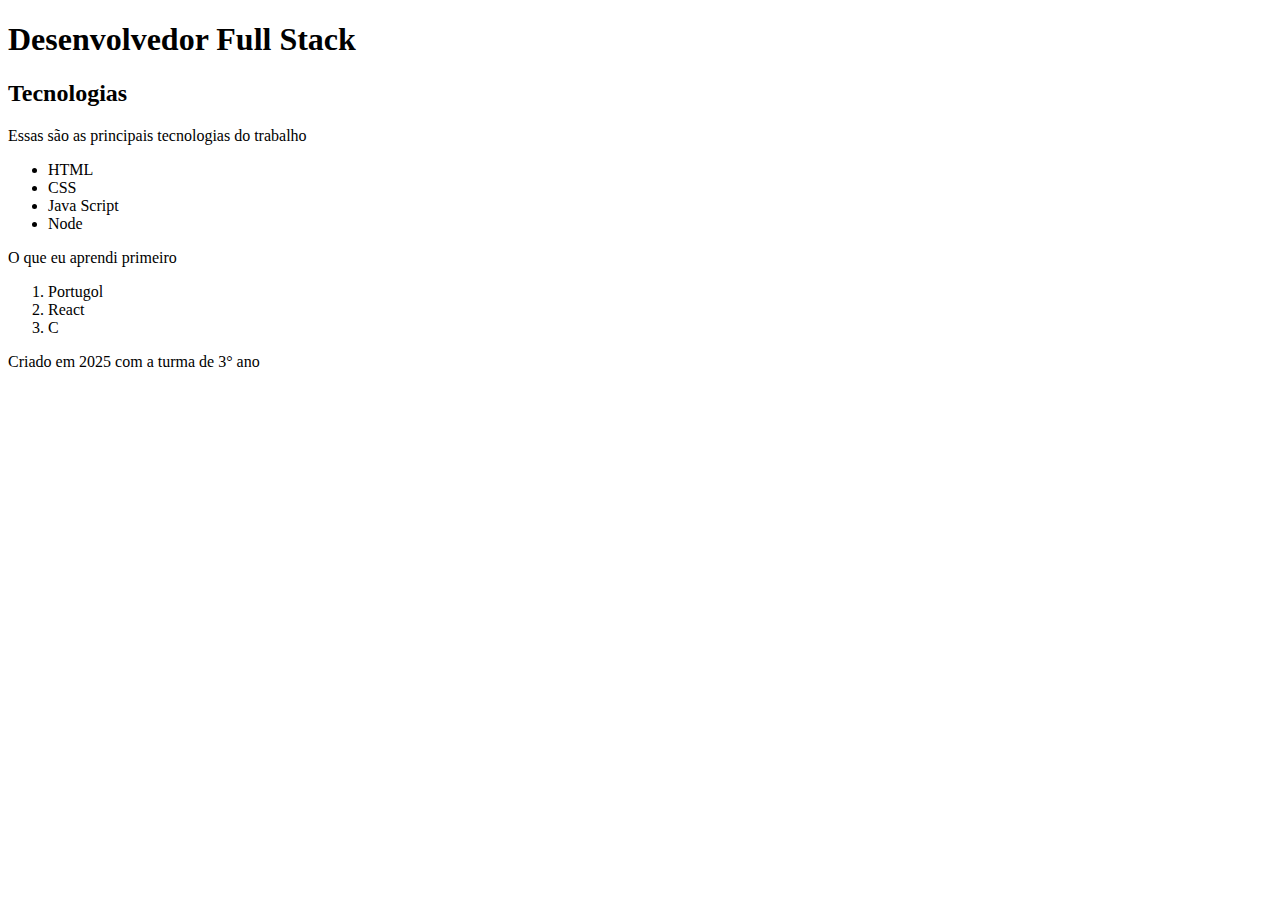
<file: 3° Ano/HTML/AULAS/AULA 1/index.html>
<!DOCTYPE html>
<html lang="pt-br">
<head>
    <meta charset="UTF-8">
    <meta name="viewport" content="width=device-width, initial-scale=1.0">
    <title>Minha Primeira Página Web</title>
</head>
<body>
    <header>
        <h1>Desenvolvedor Full Stack</h1>
    </header>
    <section>
        <h2>Tecnologias</h2>
        <p>Essas são as principais tecnologias do trabalho</p>
        <ul>
            <li>HTML</li>
            <li>CSS</li>
            <li>Java Script</li>
            <li>Node</li>
        </ul>
    </section>
    <section>
        <p>O que eu aprendi primeiro</p>
        <ol>
            <li>Portugol</li>
            <li>React</li>
            <li>C</li>
        </ol>
    </section>
    <footer>
        <p>Criado em 2025 com a turma de 3° ano</p>
    </footer>
</body>
</html>
</file>
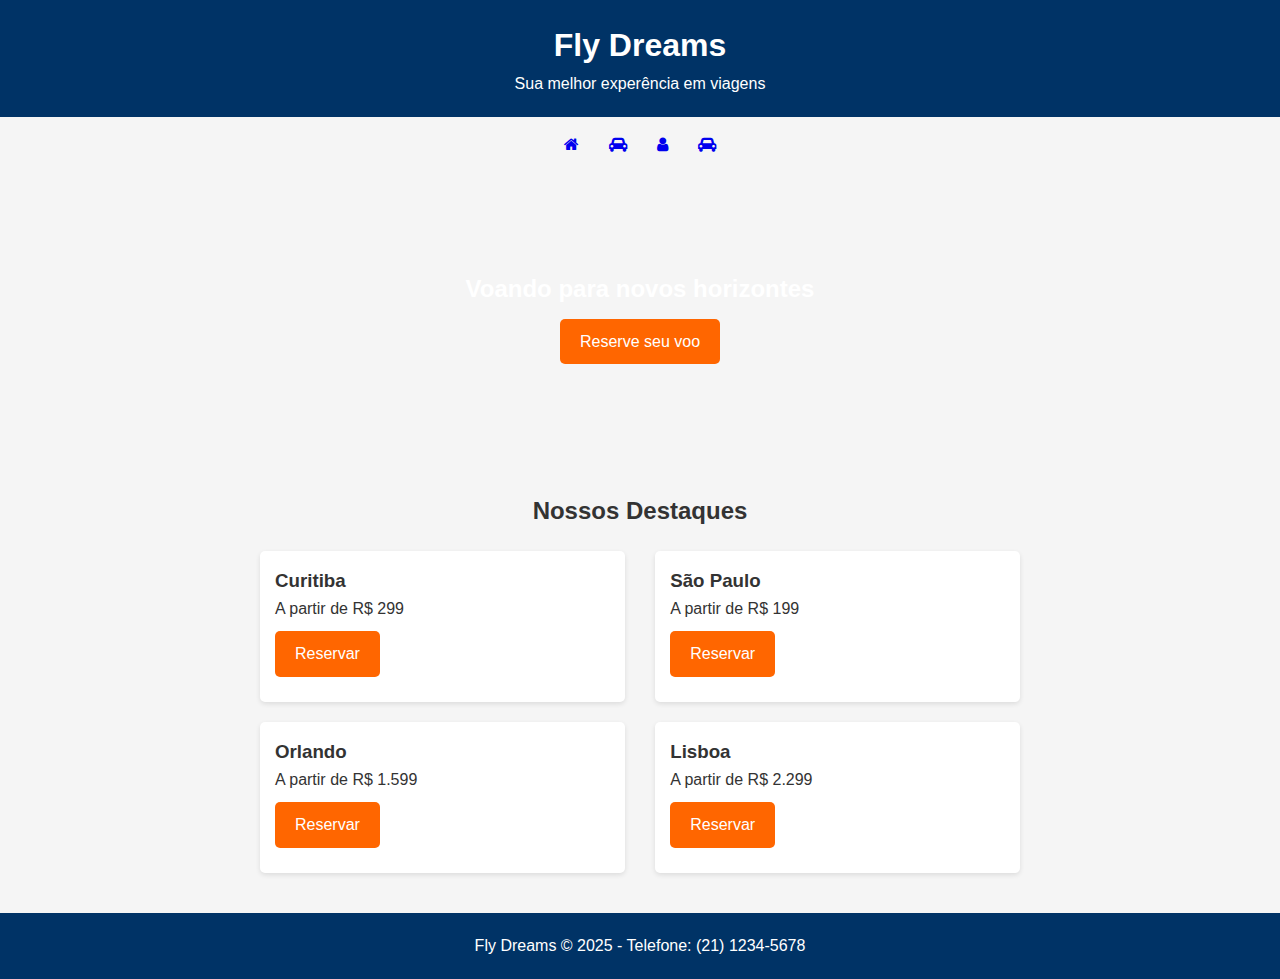
<file: 3° Ano/HTML/AULAS/AULA 7/index.html>
<!DOCTYPE html>
<html lang="pt-BR">
<head>
    <meta charset="UTF-8">
    <meta name="viewport" content="width=device-width, initial-scale=1.0">
    <title>SkyWings - Voando Alto</title>

    <link rel="stylesheet" href="https://cdnjs.cloudflare.com/ajax/libs/font-awesome/4.7.0/css/font-awesome.min.css">

    <style>
        * { margin: 0; padding: 0; box-sizing: border-box; font-family: Arial, sans-serif; }
        body { background: #f5f5f5; color: #333; line-height: 1.6; }

        .nav_bar{
            display: flex;
            justify-content: center;
        }

        .nav_bar ul{
            display: flex;
        }

        .nav_bar ul li{
            list-style:none ;
            padding: 15px;
        }
        
        #header { 
            background: #003366; 
            color: white; 
            padding: 20px; 
            text-align: center; 
        }
        
        #hero { 
            background: url('https://images.unsplash.com/photo-1436491865332-7a61a109cc05?ixlib=rb-1.2.1&auto=format&fit=crop&w=1350&q=80') center/cover;
            height: 300px; 
            display: flex; 
            align-items: center; 
            justify-content: center; 
            text-align: center; 
            color: white;
        }
        
        #main-container { 
            max-width: 800px; 
            margin: 20px auto; 
            padding: 0 20px; 
        }
        
        #cta-button {
            display: inline-block; 
            background: #ff6600; 
            color: white; 
            padding: 10px 20px; 
            text-decoration: none; 
            border-radius: 5px; 
            margin: 10px 0; 
        }
        
        #destinos-grid { 
            display: flex; 
            flex-wrap: wrap; 
            justify-content: space-between; 
            margin: 20px 0; 
        }
        
        #destino-card { 
            background: white; 
            width: 48%; 
            padding: 15px; 
            margin-bottom: 20px; 
            border-radius: 5px; 
            box-shadow: 0 2px 5px rgba(0,0,0,0.1); 
        }
        
        #footer { 
            background: #003366; 
            color: white; 
            text-align: center; 
            padding: 20px; 
            margin-top: 20px; 
        }        
    </style>
</head>
<body>
    <header id="header">
        <h1>Fly Dreams</h1>
        <p>Sua melhor experência em viagens</p>
    </header>

    <!-- BARRA DE NAVEGAÇÃO -->
     <nav class="nav_bar">
        <ul>
            <li>
                <a href="#">
                    <i class="fa fa-home"></i>
                </a>
            </li>

            <li>
                <a href="#">
                    <i class="fa fa-car"></i>
                </a>
            </li>

            <li>
                <a href="#">
                    <i class="fa fa-user"></i>
                </a>
            </li>

            <li>
                <a href="#">
                    <i class="fa fa-car"></i>
                </a>
            </li>
        </ul>
     </nav>

    <section id="hero">
        <div>
            <h2>Voando para novos horizontes</h2>
            <a href="#voos" id="cta-button">Reserve seu voo</a>
        </div>
    </section>

    <div id="main-container">
        <h2 id="voos" style="text-align: center; margin: 20px 0;">Nossos Destaques</h2>
        <div id="destinos-grid">
            <div id="destino-card">
                <h3>Curitiba</h3>
                <p>A partir de R$ 299</p>
                <a href="#" id="cta-button">Reservar</a>
            </div>
            <div id="destino-card">
                <h3>São Paulo</h3>
                <p>A partir de R$ 199</p>
                <a href="#" id="cta-button">Reservar</a>
            </div>
            <div id="destino-card">
                <h3>Orlando</h3>
                <p>A partir de R$ 1.599</p>
                <a href="#" id="cta-button">Reservar</a>
            </div>
            <div id="destino-card">
                <h3>Lisboa</h3>
                <p>A partir de R$ 2.299</p>
                <a href="#" id="cta-button">Reservar</a>
            </div>
        </div>
    </div>

    <footer id="footer">
        <p>Fly Dreams &copy; 2025 - Telefone: (21) 1234-5678</p>
    </footer>
</body>
</html>
</file>
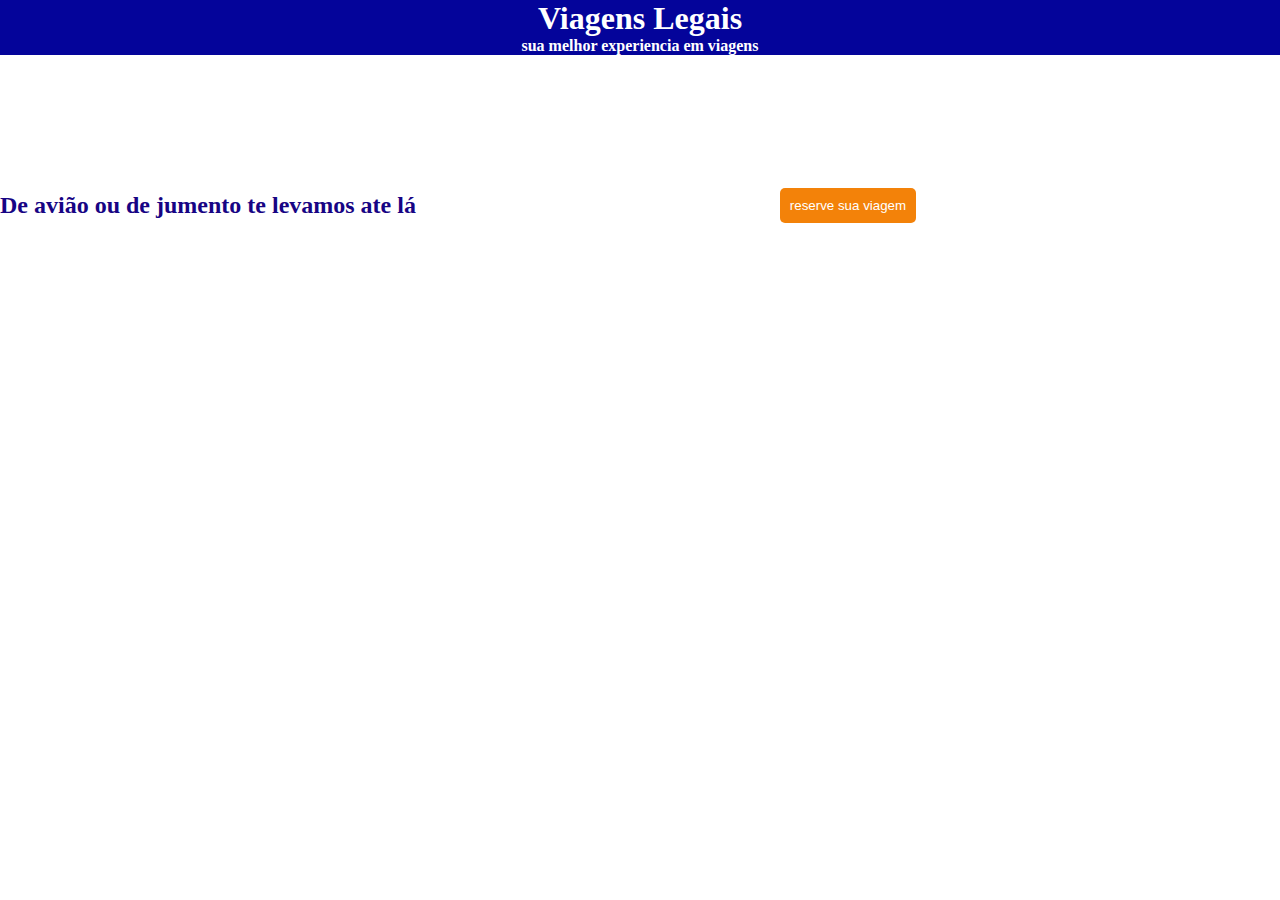
<file: 3° Ano/HTML/BRINCADEIRAS/viagens.html>
<!DOCTYPE html>
<html lang="pt-br">
<head>
    <meta charset="UTF-8">
    <meta name="viewport" content="width=device-width, initial-scale=1.0">
    <title>Viagens legais do luís</title>
</head>

<style>
    *{
        margin: 0;
        padding: 0;
        box-sizing: border-box;
    }

    .tc
    {
        text-align: center; 
        color: white;
    }

    .tc1
    {
        text-align: center;
        color: rgb(23, 4, 132);
    }

    .cazul 
    {
     background-color: rgb(4, 4, 154);
     } 

    button 
    {
    padding: 10px;
    border-radius: 5px;
    background-color: rgb(243, 130, 9);
    color: white;
    border: none;
    display: block;
    margin: 0 auto;
   }

   .imagem
   {
    background: url(https://images.unsplash.com/photo-1469854523086-cc02fe5d8800?w=500&auto=format&fit=crop&q=60&ixlib=rb-4.1.0&ixid=M3wxMjA3fDB8MHxzZWFyY2h8NXx8dmlhZ2VtfGVufDB8fDB8fHww) center/cover;
    height: 300px;
    display: flex;
    align-items: center;
    text-align: center;
    color: white;
   }


</style>

<body>
    <div class="cazul">
      <h1 class="tc">Viagens Legais</h1>
      <h4 class="tc">sua melhor experiencia em viagens</h4>      
   </div>

    <div class="imagem">
     <h2 class="tc1">De avião ou de jumento te levamos ate lá</h2>
     <button type="button" >reserve sua viagem</button>
    </div>
</body>

</html>
</file>
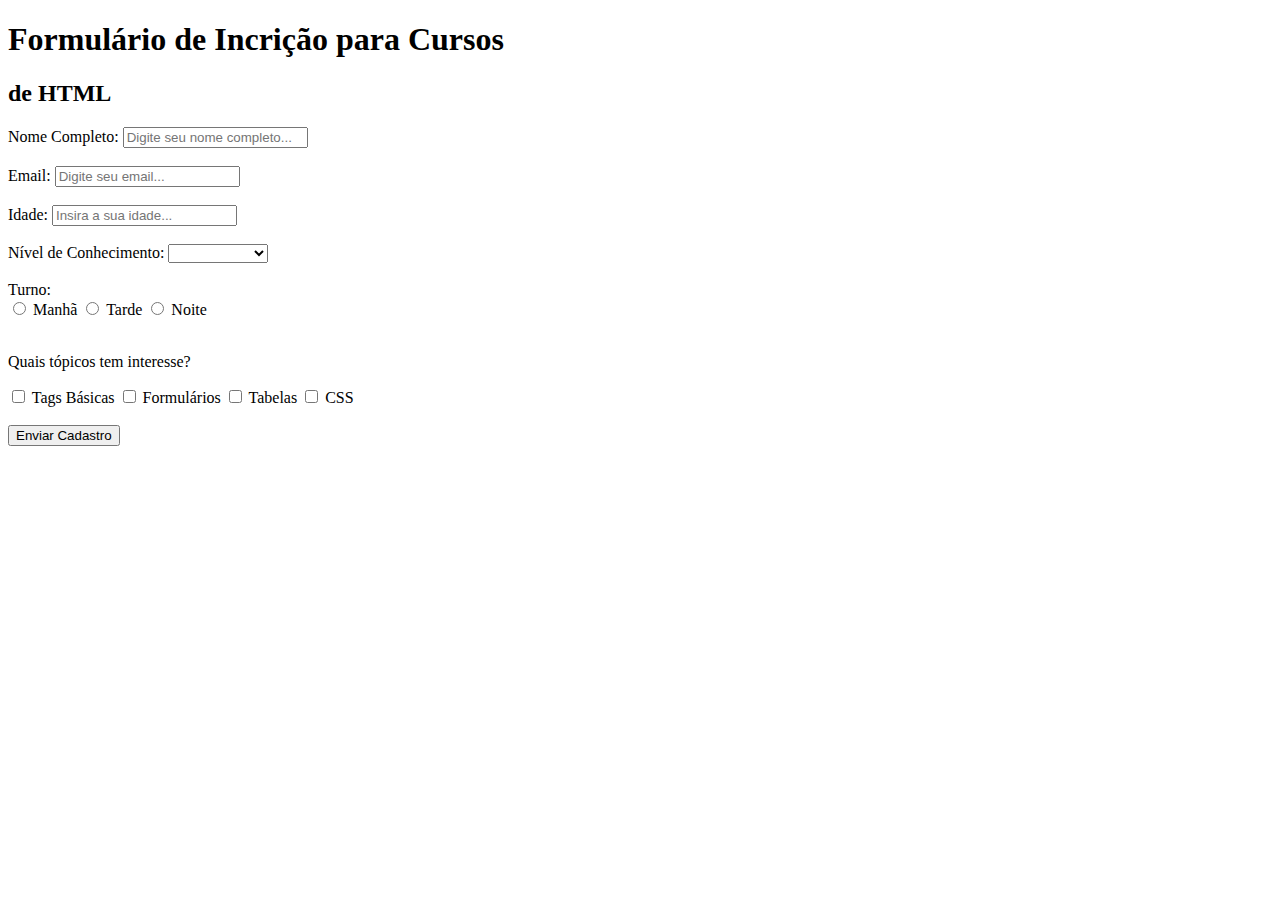
<file: 3° Ano/HTML/ATIVIDADES/ATIVIDADE 1/questao1.html>
<!DOCTYPE html>
<html lang="pt-br">
<head>
    <meta charset="UTF-8">
    <meta name="viewport" content="width=device-width, initial-scale=1.0">
    <title>Formulário</title>
</head>
<body>
    <h1>Formulário de Incrição para Cursos</h1>
    <h2>de HTML</h2>
    <form>
     <!-- NOME -->
     <label for="nome">Nome Completo:</label>
     <input type="text" name="nome" placeholder="Digite seu nome completo..." required><br><br>

     <!-- EMAIL -->
      <label for="email">Email:</label>
      <input type="text" name="email" placeholder="Digite seu email..." required><br><br>

      <!-- IDADE -->
       <label for="idade">Idade:</label>
       <input type="number" name="idade" min="16" placeholder="Insira a sua idade..." required><br><br>

       <!-- NÍVEL DE CONHECIMENTO EM HTML -->
        <label for="nivel">Nível de Conhecimento:</label>
        <select name="nivel" required>
            <option value=""></option>
            <option value="inicia">Iniciante</option>
            <option value="inter">Intermediário</option>
            <option value="avancado">Avançado</option>
        </select><br><br>

        <!-- TURNO -->
         <label for="turno">Turno:</label><br>

         <input type="radio" name="turno" value="manha" required>
         <label for="manha">Manhã</label>

         <input type="radio" name="turno" value="tarde" required>
         <label for="tarde">Tarde</label>

         <input type="radio" name="turno" value="noite" required>
         <label for="noite">Noite</label>
         <br><br>

         <!-- TÓPICOS DE INTERESSE -->
         <p>Quais tópicos tem interesse?</p> 

         <input type="checkbox" name="checkbox">
          <label for="top">Tags Básicas</label>

          <input type="checkbox" name="checkbox">
          <label for="top">Formulários</label>

          <input type="checkbox" name="checkbox">
          <label for="top">Tabelas</label>

          <input type="checkbox" name="checkbox">
          <label for="top">CSS</label>

          <br><br>

          <!-- BOTÃO DE ENVIAR -->
           <button type="submit">Enviar Cadastro </button>
    </form>
</body>
</html>
</file>
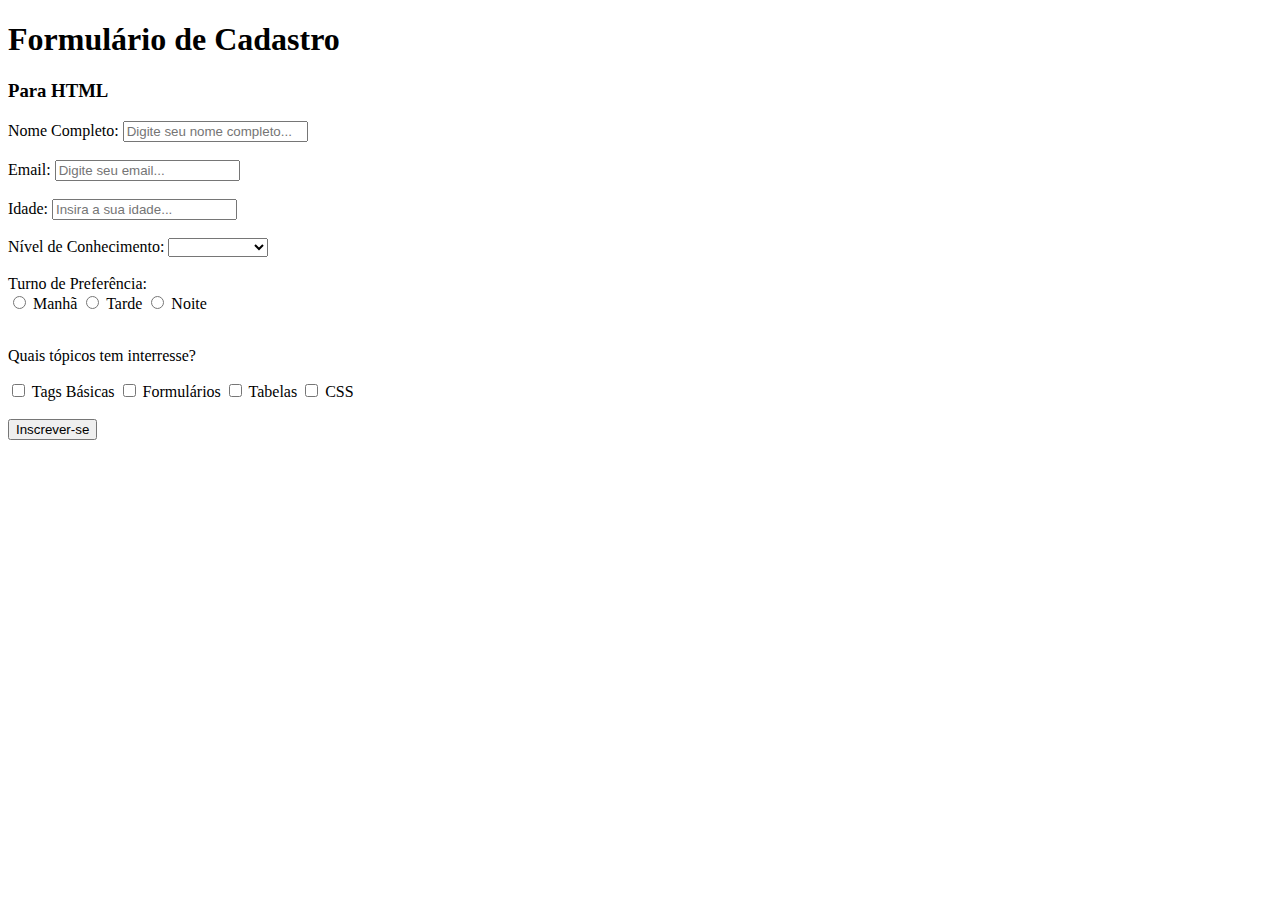
<file: 3° Ano/HTML/ATIVIDADES/ATIVIDADE 2/atv2.html>
<!DOCTYPE html>
<html lang="pt-br">
<head>
    <meta charset="UTF-8">
    <meta name="viewport" content="width=device-width, initial-scale=1.0">
    <title>Inscrição para Oficina</title>
</head>
<body>
    <h1>Formulário de Cadastro</h1>
    <h3>Para HTML</h3>
    <form>
        <label for="nome">Nome Completo:</label>
        <input type="text" name="nome" placeholder="Digite seu nome completo..." required><br><br>

        <label for="email">Email:</label>
        <input type="text" name="email" placeholder="Digite seu email..." required><br><br>

        <label for="idade">Idade:</label>
        <input type="number" min="16" placeholder="Insira a sua idade..." required><br><br>

        <label for="nivel.con">Nível de Conhecimento:</label>
        <select name="nivel.con" required>
            <option value=""></option>
            <option value="inicia">Iniciante</option>
            <option value="inter">Intermediário</option>
            <option value="avanca">Avançado</option>
        </select><br><br>

        <label for="turno">Turno de Preferência:</label><br>

        <input type="radio" name="turno" value="manha" required>
        <label for="manha">Manhã</label>

        <input type="radio" name="turno" value="tarde" required>
        <label for="tarde">Tarde</label>

        <input type="radio" name="turno" value="noite" required>
        <label for="noite">Noite</label><br><br>

        <p>Quais tópicos tem interresse?</p>

        <input type="checkbox" name="checkbox">
        <label for="top">Tags Básicas</label>

        <input type="checkbox" name="checkbox">
        <label for="top">Formulários</label>

        <input type="checkbox" name="checkbox">
        <label for="top">Tabelas</label>

        <input type="checkbox" name="checkbox">
        <label for="top">CSS</label>
        <br><br>

        <button type="submit">Inscrever-se</button>
    </form>
</body>
</html>
</file>
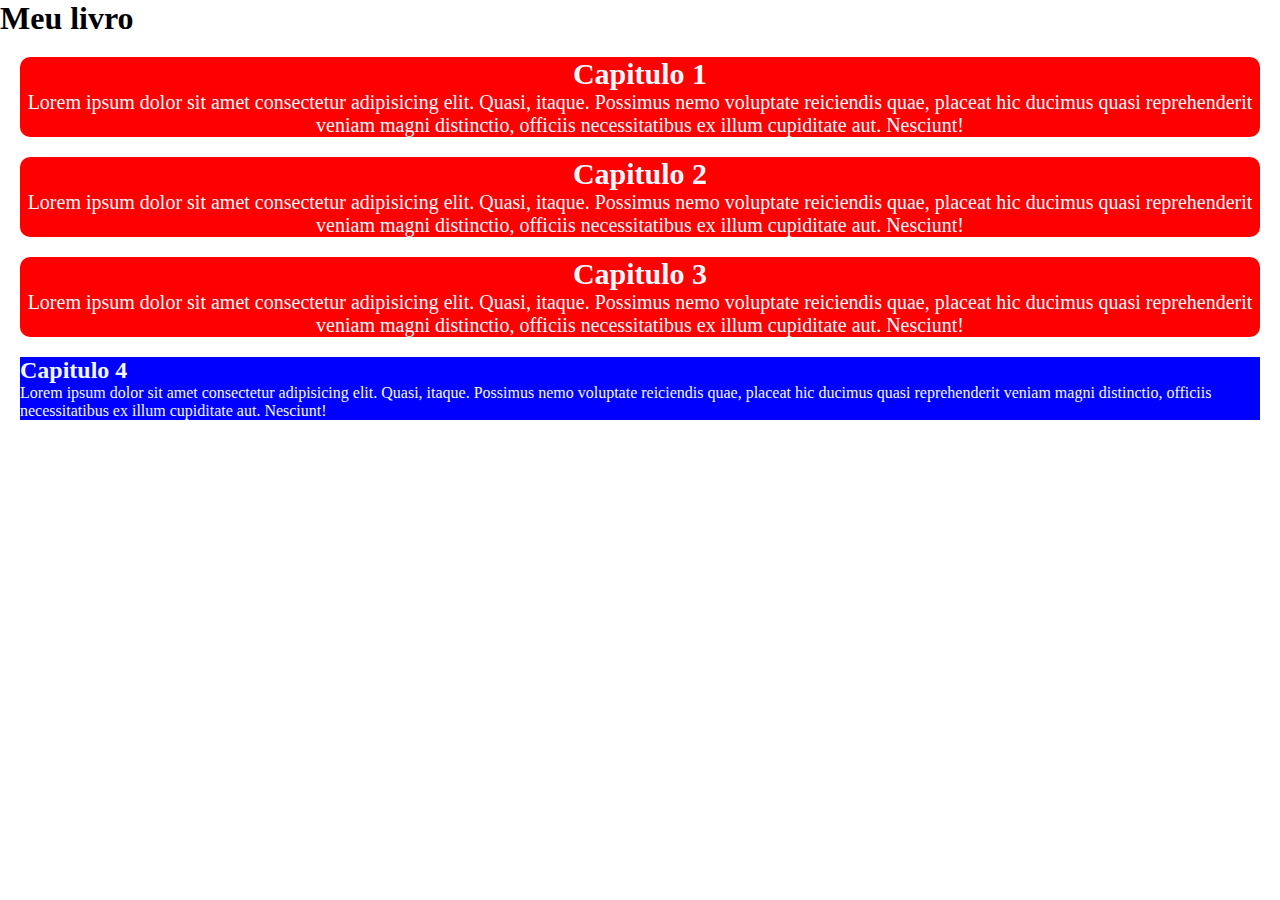
<file: 3° Ano/HTML/AULAS/AULA 4/aula4.html>
<!DOCTYPE html>
<html lang="pt-br">
<head>
    <meta charset="UTF-8">
    <meta name="viewport" content="width=device-width, initial-scale=1.0">
    <title>Comparando Classes e id</title>
    <style>
        *{
            margin: 0;
            padding: 0;
            box-sizing: border-box;
        }

        .vermelho{
            background-color: red;
            margin: 20px;
            color :aliceblue
        }

        .central{
            text-align: center;
            font-family:serif;
            font-size: 20px;
            border-radius: 10px;
        }

        .azul{
            background-color:blue;
            margin: 20px;
            color :aliceblue
        }

    </style>
</head>
<body>
    <header>
        <h1>Meu livro</h1>
    </header>
    <div class="vermelho central">
        <h2>Capitulo 1</h2>
        <p>Lorem ipsum dolor sit amet consectetur adipisicing elit. Quasi, itaque. Possimus nemo voluptate reiciendis quae, placeat hic ducimus quasi reprehenderit veniam magni distinctio, officiis necessitatibus ex illum cupiditate aut. Nesciunt!</p>
    </div>

    <div class="vermelho central">
        <h2>Capitulo 2</h2>
        <p>Lorem ipsum dolor sit amet consectetur adipisicing elit. Quasi, itaque. Possimus nemo voluptate reiciendis quae, placeat hic ducimus quasi reprehenderit veniam magni distinctio, officiis necessitatibus ex illum cupiditate aut. Nesciunt!</p>
    </div>

    <div class="vermelho central">
        <h2>Capitulo 3</h2>
        <p>Lorem ipsum dolor sit amet consectetur adipisicing elit. Quasi, itaque. Possimus nemo voluptate reiciendis quae, placeat hic ducimus quasi reprehenderit veniam magni distinctio, officiis necessitatibus ex illum cupiditate aut. Nesciunt!</p>
    </div>

    <div class="azul">
        <h2>Capitulo 4</h2>
        <p>Lorem ipsum dolor sit amet consectetur adipisicing elit. Quasi, itaque. Possimus nemo voluptate reiciendis quae, placeat hic ducimus quasi reprehenderit veniam magni distinctio, officiis necessitatibus ex illum cupiditate aut. Nesciunt!</p>
    </div>






</body>
</html>
</file>
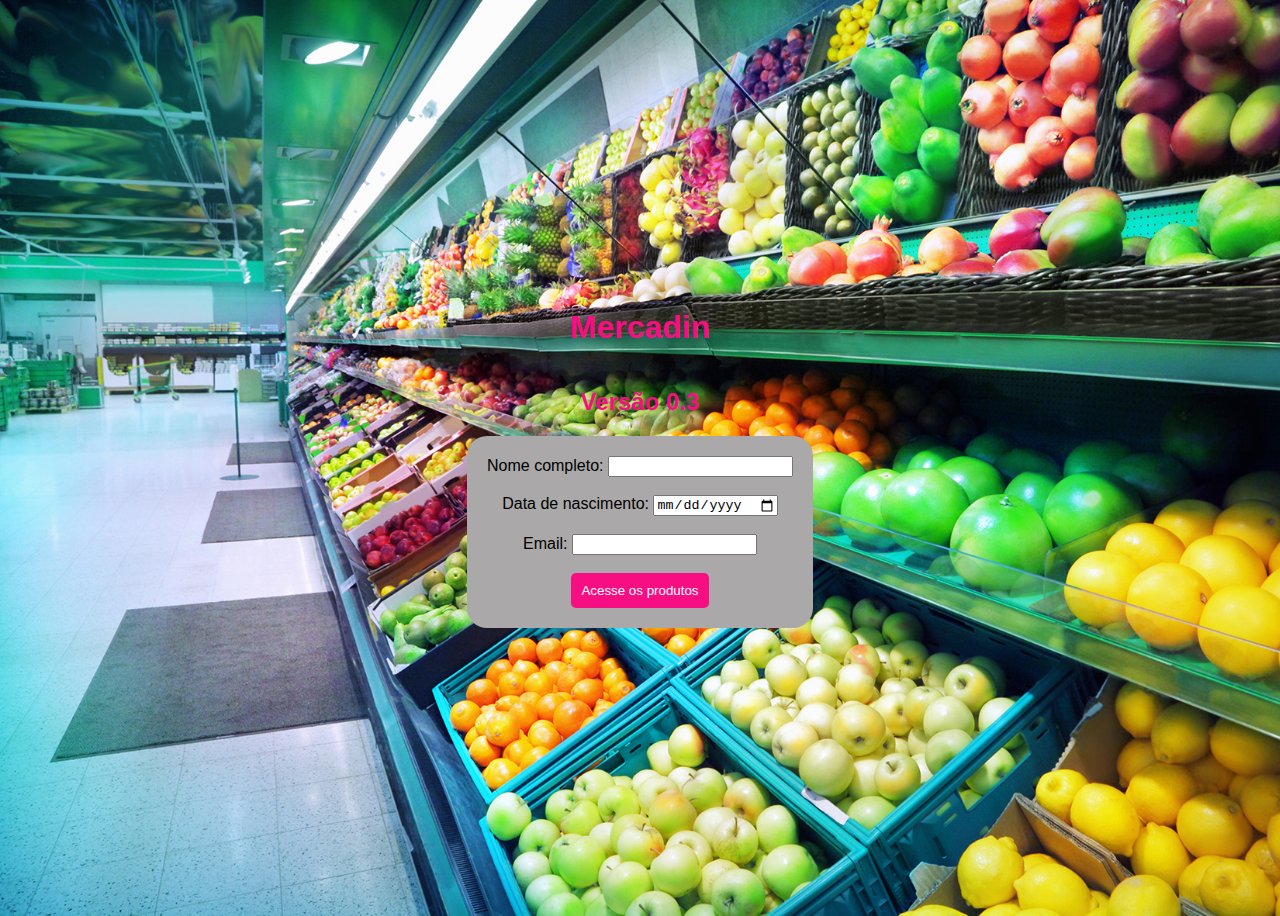
<file: 3° Ano/HTML/BRINCADEIRAS/Mercado/mercadin.html>
<!DOCTYPE html>
<html lang="pt-br">
<head>
    <meta charset="UTF-8">
    <meta name="viewport" content="width=device-width, initial-scale=1.0">
    <title>Mercadin</title>
    <link rel="icon" href="https://images.icon-icons.com/1138/PNG/512/1486395307-17-store_80571.png">

    <style>
        body {
            background-image: url("mercado.jpg");
            background-size: cover;
            display: flex;
            flex-direction: column;
            align-items: center;
            justify-content: center;
            height: 100vh;
            font-family: Arial, sans-serif;
        }

        .caixa1 {
            background-color: rgb(170, 168, 168);
            padding: 20px;
            max-width: 400px;
            border-radius: 20px;
            text-align: center;
        }

        .tc {
            text-align: center;
            color: rgb(248, 14, 131);
        }

        button {
            padding: 10px;
            background-color: rgb(248, 14, 131);
            color: white;
            border: none;
            border-radius: 5px;
            cursor: pointer;
        }
        
    </style>

</head>

<body>

    <h1 class="tc">Mercadin</h1>
    <h2 class="tc">Versão 0.3</h2>

    <div class="caixa1">
        <form action="salvar.php" method="post">
            <label for="nome">Nome completo:</label>
            <input type="text" id="nome" name="nome" required><br><br>

            <label for="data_nascimento">Data de nascimento:</label>
            <input type="date" id="data_nascimento" name="data_nascimento" required><br><br>

            <label for="email">Email:</label>
            <input type="email" id="email" name="email" required><br><br>

            <button type="button" onclick="window.location.href='produtos.html'">Acesse os produtos</button>
        </form>      
    </div>

</body>
</html>
</file>
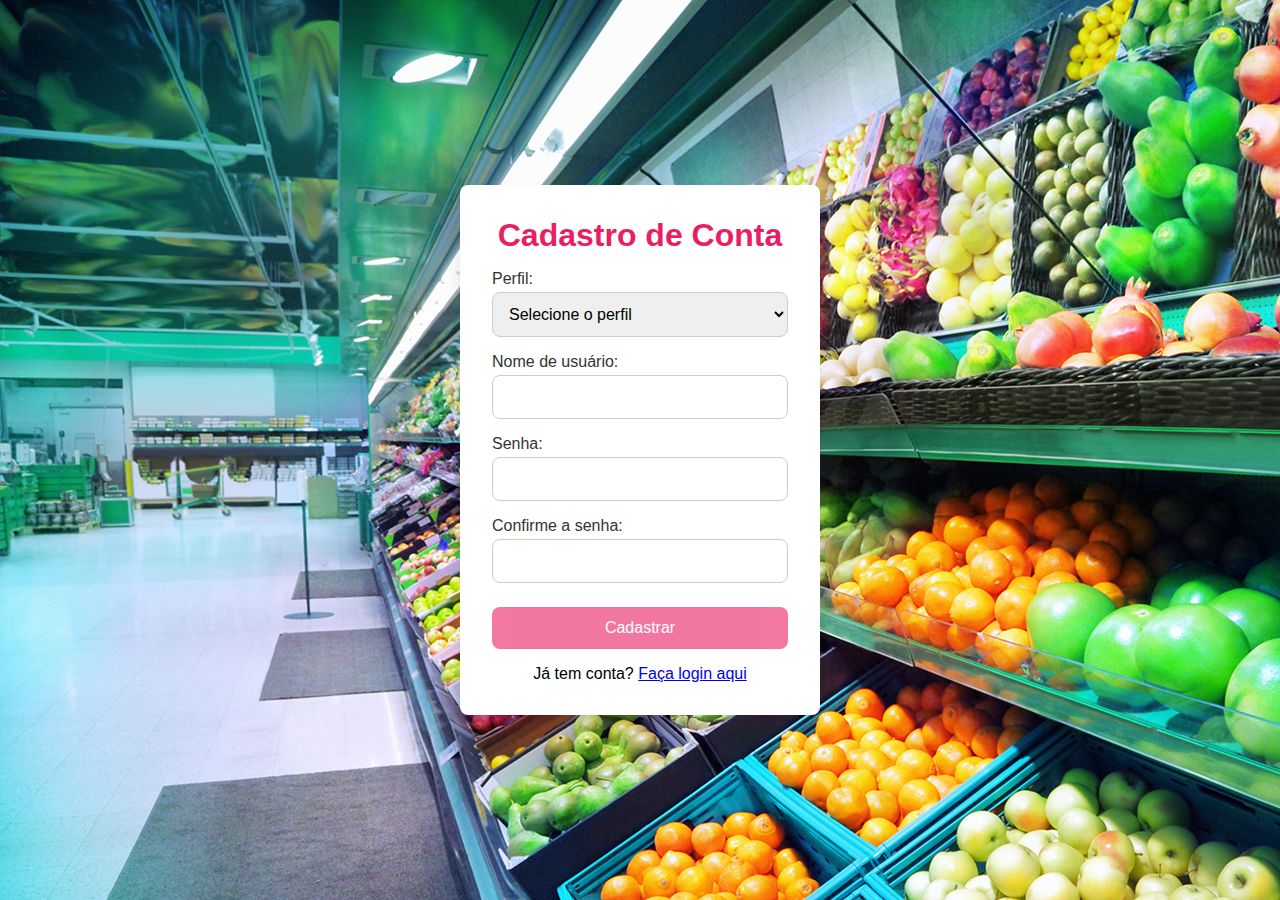
<file: 3° Ano/Trabalhos/Mercado Tudum Pouco/Código/cadastro.html>
<!DOCTYPE html>
<html lang="pt-br">
<head>
  <meta charset="UTF-8" />
  <meta name="viewport" content="width=device-width,initial-scale=1" />
  <title>Cadastro – Mercado</title>
  <link rel="stylesheet" href="login.css" />
</head>
<body>
  <main class="login-container">
    <h1>Cadastro de Conta</h1>
    <form id="form-cadastro">
      <label for="perfil">Perfil:</label>
      <select id="perfil" required>
        <option value="" disabled selected>Selecione o perfil</option>
        <option value="usuario">Usuário</option>
        <option value="gerente">Gerente</option>
        <option value="entregador">Entregador</option>
      </select>

      <label for="usuario">Nome de usuário:</label>
      <input type="text" id="usuario" required />

      <label for="senha">Senha:</label>
      <input type="password" id="senha" required />

      <label for="senha-confirm">Confirme a senha:</label>
      <input type="password" id="senha-confirm" required />

      <button type="submit" id="btn-cadastro" disabled>Cadastrar</button>
      <p id="msg-cadastro" class="error hidden"></p>
    </form>

    <p style="margin-top:1rem;">
      Já tem conta? <a href="login.html">Faça login aqui</a>
    </p>
  </main>

  <script src="cadastro.js"></script>
</body>
</html>
</file>
<file: 3° Ano/Trabalhos/Mercado Tudum Pouco/Código/login.css>
:root {
  --primary: #e91e63;
  --bg: #fff;
  --text: #333;
  --error: #e53935;
  --radius: 8px;
}

* {
  box-sizing: border-box;
  margin: 0;
  padding: 0;
}

body {
  font-family: sans-serif;
  background-image: url(img/mercado.jpg);
  display: flex;
  justify-content: center;
  align-items: center;
  height: 100vh;
}

.login-container {
  background: var(--bg);
  padding: 2rem;
  border-radius: var(--radius);
  box-shadow: 0 8px 16px rgba(0,0,0,0.1);
  max-width: 360px;
  width: 100%;
  text-align: center;
}

h1 {
  color: var(--primary);
  margin-bottom: 1rem;
}

label {
  text-align: left;
  display: block;
  margin-top: 1rem;
  color: var(--text);
}

input, select {
  width: 100%;
  padding: 0.75rem;
  margin-top: 0.25rem;
  border: 1px solid #ccc;
  border-radius: var(--radius);
  font-size: 1rem;
}

button {
  width: 100%;
  padding: 0.75rem;
  margin-top: 1.5rem;
  background: var(--primary);
  color: white;
  border: none;
  border-radius: var(--radius);
  font-size: 1rem;
  cursor: pointer;
  opacity: 0.6;
  transition: opacity 0.3s;
}

button:enabled {
  opacity: 1;
}

.error {
  color: var(--error);
  margin-top: 1rem;
  font-size: 0.9rem;
}

.hidden {
  display: none;
}
</file>
